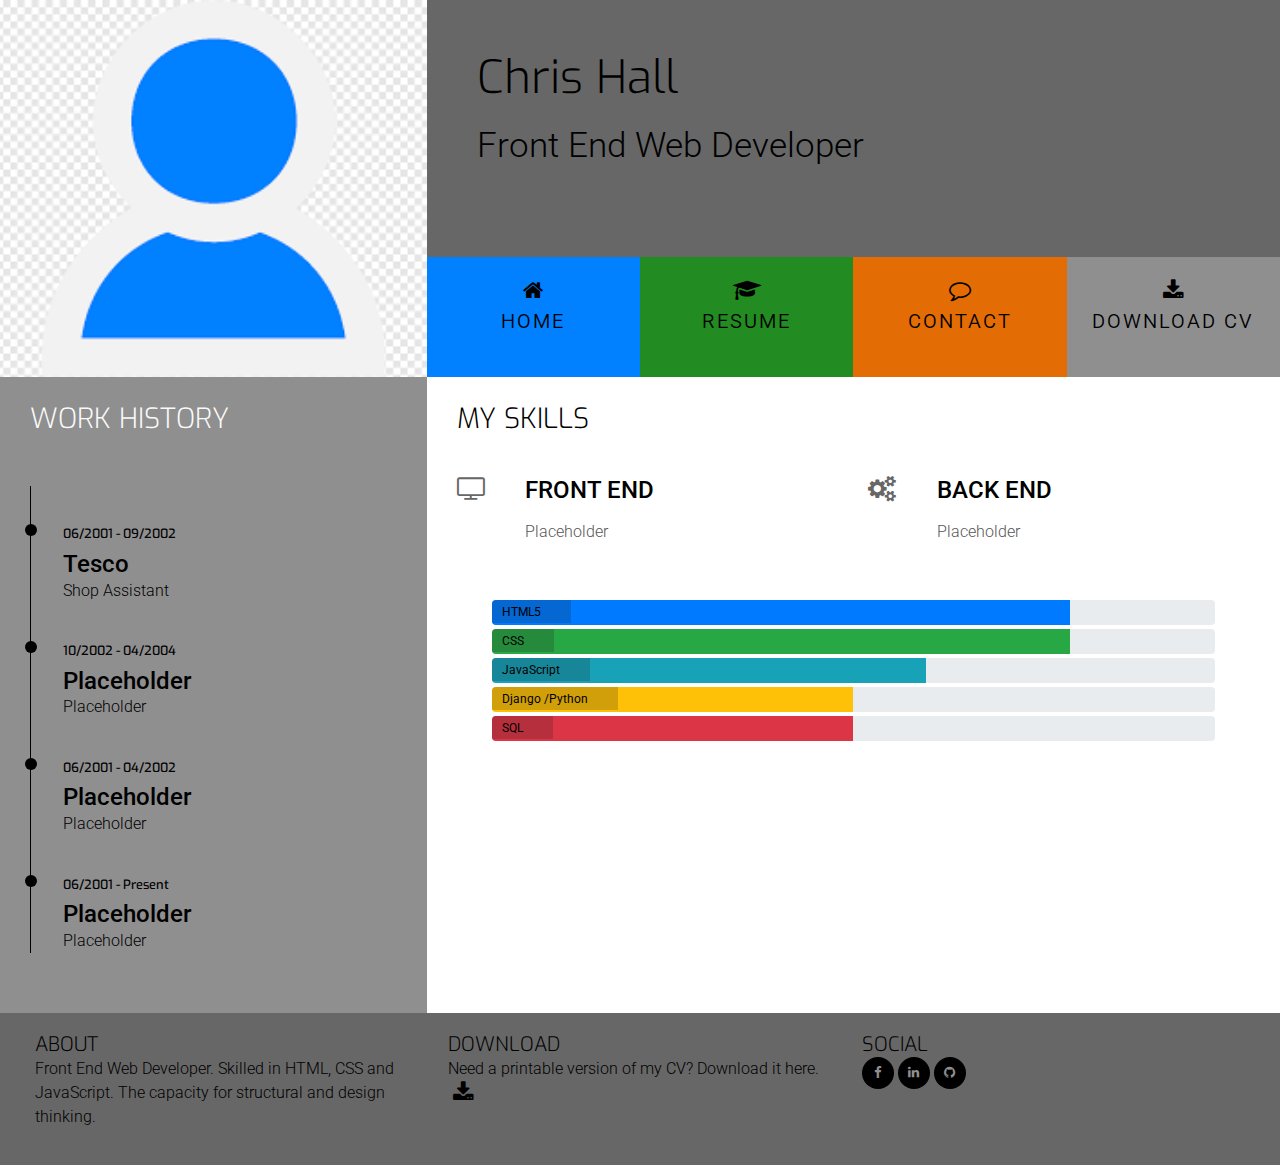
<file: resume.html>
<!DOCTYPE html>
<html lang="en">
<head>
    <meta charset="UTF-8">
    <meta http-equiv="X-UA-Compatible" content="IE=edge">
    <meta name="viewport" content="width=device-width, initial-scale=1.0">
    <link rel="stylesheet" href="https://maxcdn.bootstrapcdn.com/bootstrap/4.2.1/css/bootstrap.min.css" type="text/css" />
    <link rel="stylesheet" href="https://maxcdn.bootstrapcdn.com/font-awesome/4.7.0/css/font-awesome.min.css" type="text/css" />
    <link rel="stylesheet" href="assets/css/style.css">
    <title>Chris Hall</title>
</head>
<body>
    <header>
        <div class="row no-gutters">
            <a class="col-md-4 logo" href="index.html"></a>
            <div class="col-md-8">
                <div class="row no-gutters bg-color-name-title">
                    <div class="col heading">
                        <h1 class="name">Chris Hall</h1>
                        <h2 class="title">Front End Web Developer</h2>
                    </div>
                </div>
                <div class="row no-gutters">
                    <div class="col">
                        <ul id="nav" class="list-inline menucontainer">
                            <li class="col-6 col-sm-3 ui-menu-color-home list-inline-item menuitem">
                                <a href="index.html"><i class="fa fa-home" aria-hidden="true"></i><span>Home</span></a>
                            </li>
                            <li class="col-6 col-sm-3 ui-menu-color-resume list-inline-item menuitem">
                                <a href="resume.html"><i class="fa fa-graduation-cap" aria-hidden="true"></i><span>Resume</span></a>
                            </li>
                            <li class="col-6 col-sm-3 ui-menu-color-contact list-inline-item menuitem">
                                <a href="contact.html"><i class="fa fa-comment-o" aria-hidden="true"></i><span>Contact</span></a>
                            </li>
                            <li class="col-6 col-sm-3 ui-menu-color-download list-inline-item menuitem">
                                <a href="cv/my-cv.pdf" target="_blank"><i class="fa fa-download" aria-hidden="true"></i><span>Download CV</span></a>
                            </li>
                        </ul>
                    </div>
                </div>
            </div>
        </div>
    </header>
    <section class="container-fluid">
        <div class="row">
            <div class="col-md-4 bg-color-work-history section-column">
                <div class="row">
                    <div class="col-12">
                        <h3 class="history-heading uppercase">
                            Work History
                        </h3>
                    </div>
                </div>
                <div class="history-items">
                <div class="timeline-item" data-dates="06/2001 - 09/2002">
                    <h4>Tesco</h4>
                    <p>Shop Assistant</p>
                </div>
                <div class="timeline-item" data-dates="10/2002 - 04/2004">
                    <h4>Placeholder</h4>
                    <p>Placeholder</p>
                </div>
                <div class="timeline-item" data-dates="06/2001 - 04/2002">
                    <h4>Placeholder</h4>
                    <p>Placeholder</p>
                </div>
                <div class="timeline-item" data-dates="06/2001 - Present">
                    <h4>Placeholder</h4>
                    <p>Placeholder</p>
                </div>
            </div>
            </div>
            <div class="col-md-8 bg-color-three-reasons section-column">
                <div class="row">
                    <div class="col">
                        <h3 class="section-heading uppercase">My Skills</h3>
                    </div>
                </div>
                <div class="row">
                    <div class="col-10 offset-1 offset-sm-0 col-sm-4 col-md-6">
                        <div class="row">
                            <div class="col-2">
                                <i class="three-reasons-icon fa fa-tv" aria-hidden="true"></i>
                            </div>
                            <div class="col-10">
                                <h4 class="three-reasons-heading uppercase">Front End</h4>
                                <p>
                                    Placeholder
                                </p>
                            </div>
                        </div>
                    </div>
                    <div class="col-10 offset-1 offset-sm-0 col-sm-4 col-md-6">
                        <div class="row">
                            <div class="col-2">
                                <i class="three-reasons-icon fa fa-gears" aria-hidden="true"></i>
                            </div>
                            <div class="col-10">
                                <h4 class="three-reasons-heading uppercase">Back End</h4>
                                <p>
                                    Placeholder
                                </p>
                            </div>
                        </div>
                    </div>
                </div>
                <div class="row progress-section">
                    <div class="col">
                        <div class="progress">
                            <div class="progress-bar" role="progressbar" aria-valuenow="80" aria-valuemin="0" 
                            aria-valuemax="100" style="width:80%;">
                             <span class="sr-only">80% complete</span>
                          </div>
                          <span class="progress-type">HTML5</span>
                        </div>
                        <div class="progress">
                            <div class="progress-bar bg-success" role="progressbar" aria-valuenow="80" aria-valuemin="0" 
                            aria-valuemax="100" style="width:80%;">
                             <span class="sr-only">80% complete</span>
                          </div>
                          <span class="progress-type">CSS</span>
                        </div>
                        <div class="progress">
                            <div class="progress-bar bg-info" role="progressbar" aria-valuenow="60" aria-valuemin="0" 
                            aria-valuemax="100" style="width:60%;">
                             <span class="sr-only">60% complete</span>
                          </div>
                          <span class="progress-type">JavaScript</span>
                        </div>
                        <div class="progress">
                            <div class="progress-bar bg-warning" role="progressbar" aria-valuenow="50" aria-valuemin="0" 
                            aria-valuemax="100" style="width:50%;">
                             <span class="sr-only">50% complete</span>
                          </div>
                          <span class="progress-type">Django /Python</span>
                        </div>
                        <div class="progress">
                            <div class="progress-bar bg-danger" role="progressbar" aria-valuenow="50" aria-valuemin="0" 
                            aria-valuemax="100" style="width:50%;">
                             <span class="sr-only">50% complete</span>
                          </div>
                          <span class="progress-type">SQL</span>
                        </div>
                    </div>                  
                </div>
            </div>
        </div>
    </section>
    <footer class="container-fluid">
        <div id="footer-details" class="row">
            <div class="col-sm-4">
                <h5 class="uppercase general-sub">About</h5>
                <p class="inline-block">
                    Front End Web Developer. Skilled in HTML, CSS and JavaScript.
                    The capacity for structural and design thinking.
                </p>
            </div>
            <div class="col-sm-4">
                <h5 class="uppercase general-sub">Download</h5>
                <p class="inline-block">
                    Need a printable version of my CV? Download it here.
                    <a href="cv/my-cv.pdf" target="_blank" class="cv-pdf">
                        <i class="fa fa-download" aria-hidden="true"></i>
                        <span class="sr-only">Download link.</span>
                    </a>
                </p>
            </div>
            <div class="col-sm-4">
                <h5 class="uppercase general-sub">Social</h5>
                <ul class="list-inline social-links">
                    <li class="list-inline-item">
                        <a target="_blank" href="#">
                            <i class="fa fa-facebook" aria-hidden="true"></i>
                            <span class="sr-only">Facebook</span>
                        </a>
                    </li>
                    <li class="list-inline-item">
                        <a target="_blank" href="#">
                            <i class="fa fa-linkedin" aria-hidden="true"></i>
                            <span class="sr-only">LinkedIn</span>
                        </a>
                    </li>
                    <li class="list-inline-item">
                        <a target="_blank" href="#">
                            <i class="fa fa-github" aria-hidden="true"></i>
                            <span class="sr-only">Github</span>
                        </a>
                    </li>
                </ul>
            </div>
        </div>
    </footer>
</body>
</html>
</file>
<file: assets/css/style.css>
@import url('https://fonts.googleapis.com/css?family=Roboto:100,200,300,400,500,600,700|Exo:100,200,300,400,500,600,700');

/*--------------------------------------------Colors*/

.bg-color-name-title {
    background-color: #676767;
}

.bg-color-three-reasons {
    background-color: #fff;
}

.bg-color-personal-info {
    background-color: #8f8f8f;
}

.bg-color-skills {
    background-color: #ffffff;
}

.bg-color-work-history {
    background-color: #8f8f8f;
}

.bg-color-contact {
    background-color: #fff;
}

.bg-color-conferences {
    background-color: #f4f4f4;
}

.bg-color-groups {
    background-color: #ffffff;
}

.ui-menu-color-home {
    background-color: #0180FF;
}

.ui-menu-color-resume {
    background-color: forestgreen;
}

.ui-menu-color-contact {
    background-color: #e46c04;
}

.ui-menu-color-download {
    background-color: #8f8f8f;
}

.ui-menu-color-github {
    background-color: #1c4a6c;
}

.ui-menu-color-interests {
    background-color: #e74c3c;
}

body {
    font-family: Roboto, sans-serif;
    font-weight: 300;
    background-color: #525252;
    color: #555555;
}

/*--------------------------------------------Special paddings/margins/text*/

h1,
h2,
h3,
h4,
h5 {
    margin: 0;
    color: black;
}

.uppercase {
    text-transform: uppercase;
}

.general-sub {
    font-family: "Exo", sans-serif;
    font-weight: 300;
    color: black;
}

.inline-block {
    display: inline-block;
}

.row-table {
    display: table;
}

.section-column {
    display: table-cell;
    padding: 0 30px 30px;
    float: none;
}

.history-heading,
.section-heading {
    font-family: "Exo", sans-serif;
    font-weight: 300;
    margin-top: 25px;
    margin-bottom: 40px;
}

/*--------------------------------------------Heading*/

header {
    margin: 0;
}

.heading {
    margin-left: 50px;
}

.logo {
    background: url("../images/blue-person.png");
    background-position: center;
    background-repeat: no-repeat;
    background-size: cover;
    min-height: 360px;
    transition: all .5s ease-in-out;
    -moz-transition: all .5s ease-in-out;
    -webkit-transition: all .5s ease-in-out;
}

.name {
    font-family: "Exo", sans-serif;
    font-weight: 300;
    font-size: 46px;
    margin-top: 50px;
    color: black;
}

.title {
    font-family: "Roboto", sans-serif;
    font-weight: 300;
    font-size: 35px;
    margin-top: 20px;
    margin-bottom: 90px;
    color: black;
}

.list-inline-item:not(:last-child) {
    margin: 0;
}

.menucontainer {
    font-size: 0;
}

#nav {
    margin: 0;
}

#nav li {
    font-size: 14px;
    padding: 0;
}

.menuitem {
    height: 120px;
    text-align: center;
    padding: 0;
}

.menuitem a {
    width: 100%;
    text-decoration: none;
    color: black;
    height: 120px;
}

.menuitem a i {
    padding-top: 22px;
    display: block;
    color: black;
    font-size: 22px;

}

.menuitem a i:hover {
    color: #fff;
}

.menuitem span {
    display: block;
    width: 100%;
    padding-top: 5px;
    text-align: center;
    text-transform: uppercase;
    font-size: 20px;
    font-weight: 350;
    letter-spacing: 2px;
}

/*--------------------------------------------Footer*/

footer {
    background-color: #676767;
    min-height: 120px;
    margin: 0;
    color: black;
}

.cv-pdf i {
    font-size: 22px;
    color: black;
    text-align: center;
    padding-left: 5px;
    transition: all 0.35s ease-in-out;
    -moz-transition: all 0.35s ease-in-out;
    -webkit-transition: all 0.35s ease-in-out;
    -o-transition: all 0.35s ease-in-out;
}

.cv-pdf i:hover {
    color: #fff;
}

.social-links {
    padding-bottom: 15px;
}

.social-links li a i {
    width: 32px;
    height: 32px;
    padding: 12px 0;
    border-radius: 50%;
    font-size: 13px;
    line-height: 7px;
    text-align: center;
    color: #8f8f8f;
    background: black;
    transition: all 0.35s ease-in-out;
    -moz-transition: all 0.35s ease-in-out;
    -webkit-transition: all 0.35s ease-in-out;
    -o-transition: all 0.35s ease-in-out;
}

.social-links li a i:hover {
    background: #fff;
    color: black;
}

#footer-details {
    padding: 20px;
}

/*--------------------------------------------Three Reasons*/

.three-reasons-icon {
    font-size: 26px;
    color: #676767;
}

.three-reasons-heading {
margin-bottom: 15px;
}

/*--------------------------------------------Personal Info*/

.personal-info-item {
    margin-bottom: 20px;
    display: block;
    clear: both;
    color: black;
}

.personal-info-item .key,
.personal-info-item .value {
    padding-right: 8px;
    display: inline-block;
}

.personal-info-item .key p,
.personal-info-item .value p {
    margin: 0;
}

.personal-info-item .key {
    width: 30%;
    margin-right: 21px;
    padding-top: 2px;
    vertical-align: top;
}

.personal-info-item .key p {
    font-weight: 700;
}

.personal-info-item .value {
    position: relative;
    width: 60%;
}

/*--------------------------------------------Skills*/

.progress {
    position: relative;
    height: 25px;
    margin-bottom: 4px;
}

.progress-type {
    position: absolute;
    left: 0px;
    font-weight: 400;
    padding: 3px 30px 2px 10px;
    color: black;
    background-color: rgba(25, 25, 25, 0.2);
}

.progress-section {
    margin: 40px 20px;
}

/*--------------------------------------------Work History*/


.timeline-item {
    padding: 4em 2em 0em 2em;
    position: relative;
    color: #fafafa;
    border-left: 1px solid;
}

.timeline-item p {
    padding: 0;
    margin: 0;
}

.timeline-item::before {
    content: attr(data-dates);
    position: absolute;
    left: 2.5em;
    top: 3em;
    display: block;
    font-family: "Exo", sans-serif;
    font-weight: 500;
    font-size: .8em;
    padding: 0;
    margin: 0;
}

.timeline-item::after {
    width: 12px;
    height: 12px;
    display: block;
    top: 2.4em;
    position: absolute;
    left: -6px;
    border-radius: 12px;
    content: '';
    background: #fafafa;
}

.history-heading {
    color: black;
    margin-bottom: 50px;
}

.timeline-item {
    padding: 4em 2em 0em 2em;
    position: relative;
    color: black;
    border-left: 1px solid;
}

.timeline-item p {
    padding: 0;
    margin: 0;
}

.timeline-item:before {
    content: attr(data-dates);
    position: absolute;
    left: 2.5em;
    top: 3em;
    display: block;
    font-family: "Exo", sans-serif;
    font-weight: 500;
    font-size: 0.8em;
    padding: 0;
    margin: 0;
}

.timeline-item:after {
    width: 12px;
    height: 12px;
    display: block;
    top: 2.4em;
    position: absolute;
    left: -6px;
    border-radius: 12px;
    content: '';
    background: black;
}

.history-items {
    margin-bottom: 30px;
}

.history-heading {
    color: #fafafa;
    margin-bottom: 50px;
}

/*--------------------------------------------Contact Form*/

.contact-heading {
    font-family: "Exo", sans-serif;
    font-weight: 300;
    margin-top: 25px;
    margin-bottom: 20px;
}

.center-form {
    padding-top: 10px;
    margin: 0 auto;
    max-width: 70%;
}

button[type="submit"] {
    margin-top: 15px;
    margin-bottom: 20px;
    color: black;
    background-color: #8f8f8f;

}

/*--------------------------------------------Map*/

div#map {
    min-height: 360px;
}

/*--------------------------------------------Media Queries*/

@media(min-width: 992px) {
    .center-form {
        padding-top: 30px;
        min-height: 240x;
        margin: 0 auto;
        max-width: 50%;
    }
}
</file>
